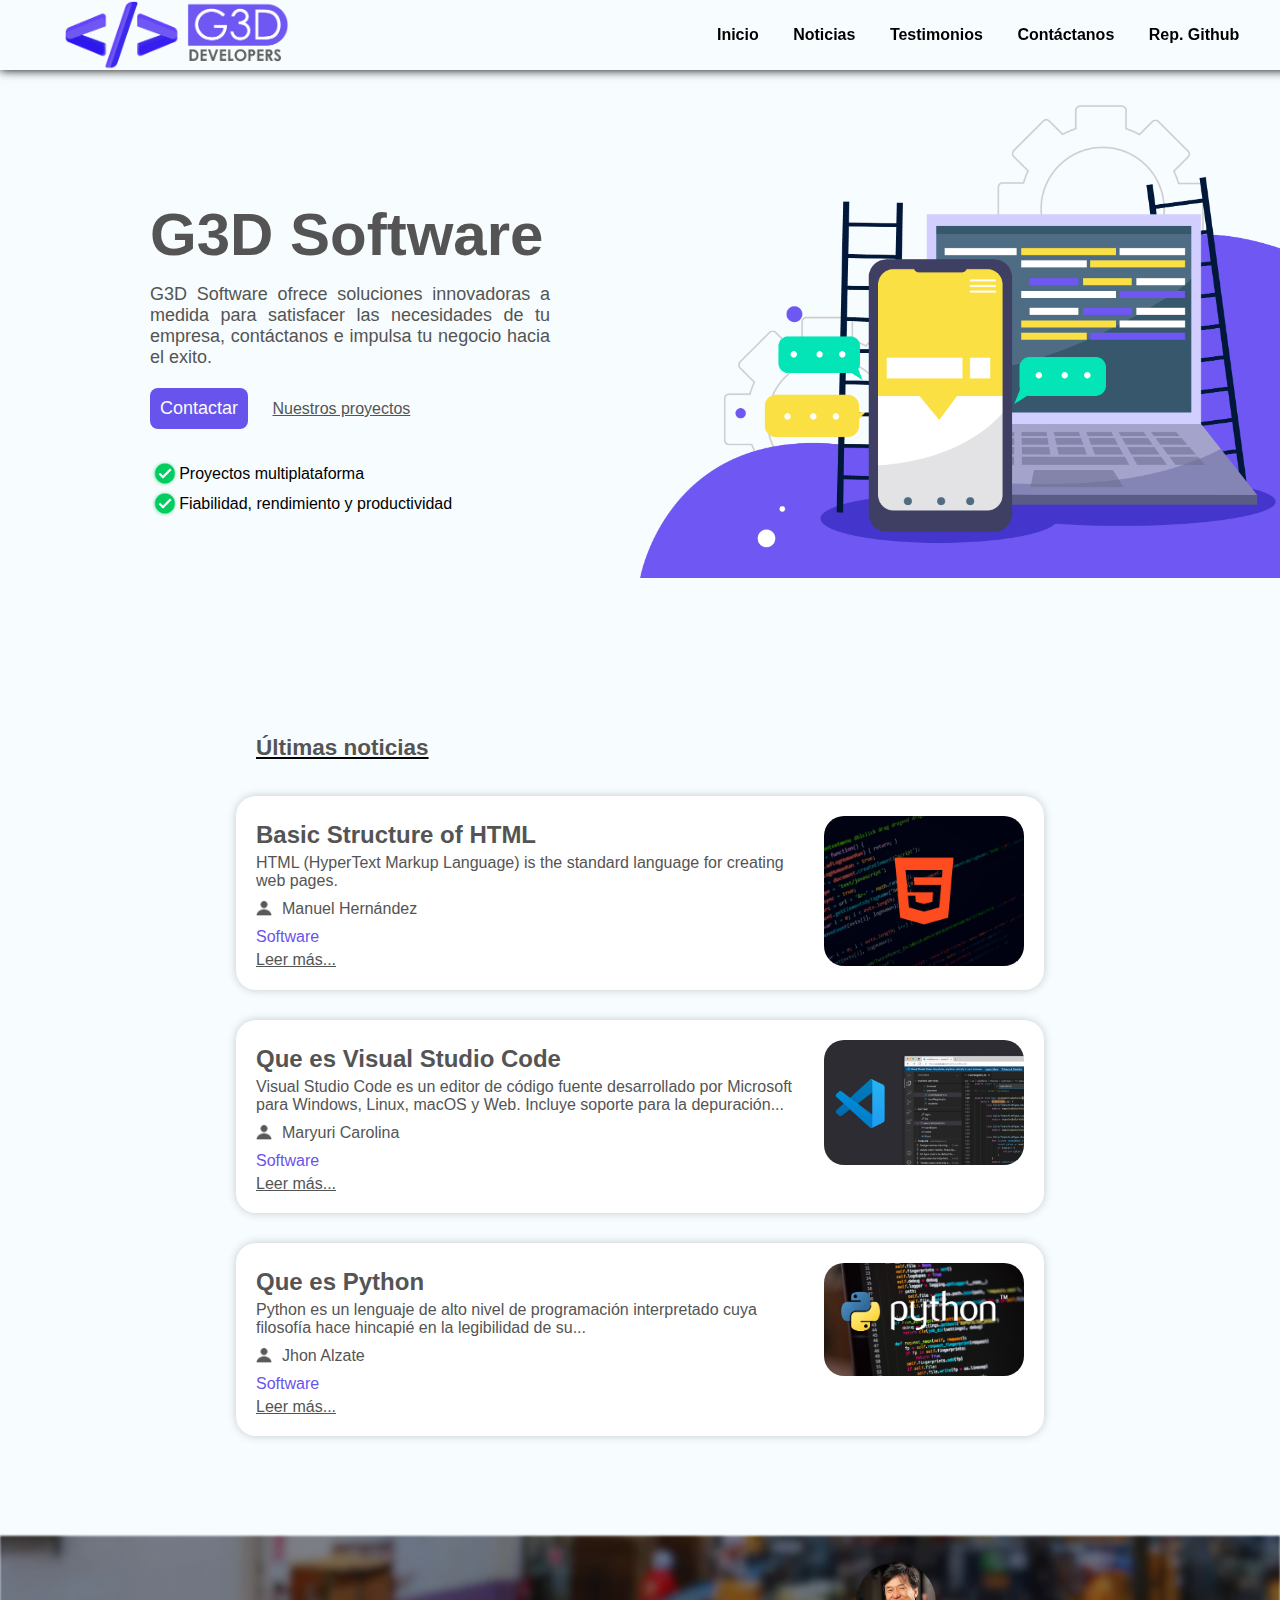
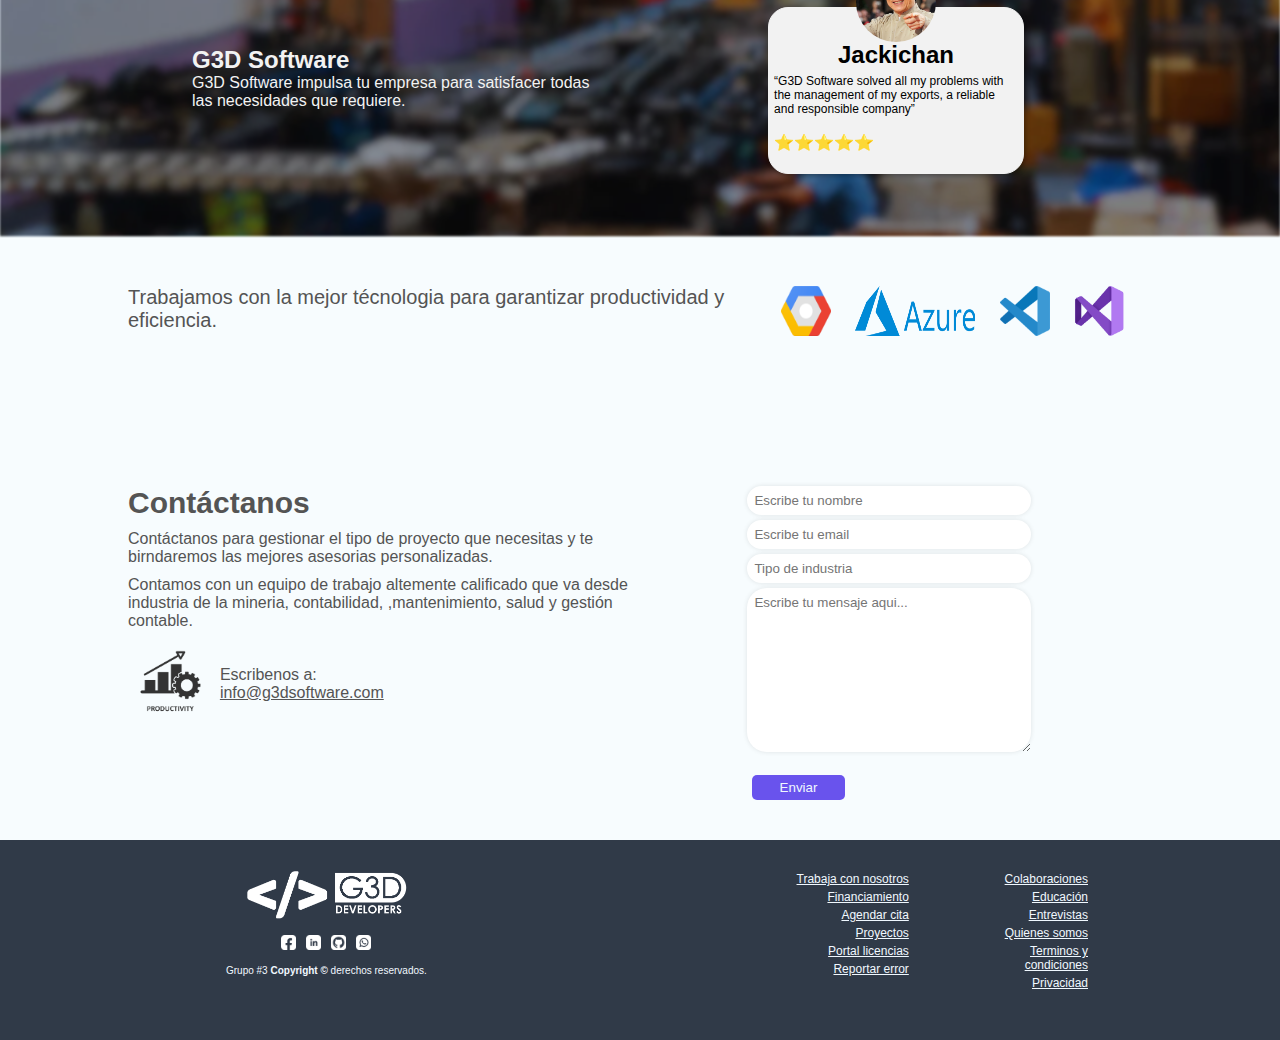
<file: index.html>
<!DOCTYPE html>
<html lang="en">
<head>
    <meta charset="UTF-8">
    <meta name="viewport" content="width=device-width, initial-scale=1.0">
    <link rel="stylesheet" href="styles/styles.css">
    <link rel="preconnect" href="https://fonts.googleapis.com">
    <link rel="preconnect" href="https://fonts.gstatic.com" crossorigin>
    <link href="https://fonts.googleapis.com/css2?family=Roboto:ital,wght@0,100;0,300;0,400;0,500;0,700;0,900;1,100;1,300;1,400;1,500;1,700;1,900&display=swap" rel="stylesheet">
    <link rel="icon" href="media/favicon.png" sizes="32x32" type="image/png">
    <title>G3D Software</title>
</head>
<body>
    <!-- Menú principal -->
    <header id="inicio">
        <nav class="menu">
            <img src="media/logo2.png" alt="logo G3D Software" class="logo">  
            <ul>
                <li><a class="menuit" href="index.html">Inicio</a></li>
                <li><a class="menuit" href="#noticias">Noticias</a></li>
                <li><a class="menuit" href="#testimonios">Testimonios</a></li>
                <li><a class="menuit" href="#contacto">Contáctanos</a></li>
                <li><a class="menuit" href="https://github.com/ChrisJRM92/ProyectoGrupo3" target="_blank">Rep. Github</a></li>
            </ul>
        </nav>
    </header>

    <!-- Página de incio -->
    <div class="sec">
        <div class="landing">
            <div class="div1">
                <h1 class="ttl">G3D Software</h1>
                <p class="prflanding">G3D Software ofrece soluciones  innovadoras a medida para satisfacer las  necesidades de tu empresa, contáctanos e impulsa tu negocio hacia el exito.</p>
                <div class="div1_1">
                    <a href="#contacto"><button class="btnlanding">Contactar</button></a>
                    <a class="pslanding" href="">Nuestros proyectos</a>
                </div>
            </div>
            <div class="div2">
                <div class="div21">
                    <img class="vb" src="media/vb.png" alt="">
                    <p>Proyectos multiplataforma</p>
                </div>
                <div class="div21">
                    <img class="vb" src="media/vb.png" alt="">
                    <p>Fiabilidad, rendimiento y productividad</p>
                </div>
            </div>
            <div class="div3">
                <img class="fdld" src="media/fondo.png" alt="imgen de fonde principal">
            </div>
        </div>
    </div>

    <!-- Seccion Posts -->
    <section style="background-color: #F7FCFE;">
        <div class="Sposts">
            <div class="noticias" id="noticias">
                    <h2 style="color: #545454; margin: 5px 0px 5px 0px;">Últimas noticias</h2>
            </div>
        </div>

        
        <!-- Manuel -->
        <div class="Sposts">
            <div class="posts">
                <div>
                    <a href="whathtml.html" style="text-decoration: none;"><h2 style="color: #545454; margin: 5px 0px 5px 0px;">Basic Structure of HTML</h2></a>
                    <p style="color: #545454; margin: 5px 0px 5px 0px;">HTML (HyperText Markup Language) is the standard language for creating web pages.</p>
                    <div class="autor">
                        <img src="media/user.png" alt="Usuario" width="16px" height="16px" style="margin: 5px 0px 5px 0px;">
                        <p class="Nautor" style="margin: 5px 0px 5px 10px;; color: #545454;">Manuel Hernández</p>
                    </div>
                    <p class="categoria" style="color: #6953ED; margin: 5px 0px 5px 0px;">Software</p>
                    <a href="whathtml.html" style="color: #545454; margin: 5px 0px 5px 0px;">Leer más...</a>
                </div>
                <div>
                    <a href="whathtml.html" style="margin-left: 20px;"><img src="media/html.jpg" alt="Imágen de html5" width="200px" style="border-radius: 20px;"></a>
                </div>
            </div>
        </div>

        <!-- Maryuri Carolina -->
        <div class="Sposts">
            <div class="posts">
                <div>
                    <a href="vscode.html" style="text-decoration: none;"><h2 style="color: #545454; margin: 5px 0px 5px 0px;">Que es Visual Studio Code</h2></a>
                    <p style="color: #545454; margin: 5px 0px 5px 0px;">Visual Studio Code es un editor de código fuente desarrollado por Microsoft para Windows, Linux, macOS y Web. Incluye soporte para la depuración...</p>
                    <div class="autor">
                        <img src="media/user.png" alt="Usuario" width="16px" height="16px" style="margin: 5px 0px 5px 0px;">
                        <p class="Nautor" style="margin: 5px 0px 5px 10px;; color: #545454;">Maryuri Carolina</p>
                    </div>
                    <p class="categoria" style="color: #6953ED; margin: 5px 0px 5px 0px;">Software</p>
                    <a href="vscode.html" style="color: #545454; margin: 5px 0px 5px 0px;">Leer más...</a>
                </div>
                <div>
                    <a href="vscode.html" style="margin-left: 20px;"><img src="media/vscode.jpg" alt="Imágen de html5" width="200px" style="border-radius: 20px;"></a>
                </div>
            </div>
        </div>

        <!-- Jhon Alzate -->
        <div class="Sposts">
            <div class="posts">
                <div>
                    <a href="python.html" style="text-decoration: none;"><h2 style="color: #545454; margin: 5px 0px 5px 0px;">Que es Python</h2></a>
                    <p style="color: #545454; margin: 5px 0px 5px 0px;">Python es un lenguaje de alto nivel de programación interpretado cuya filosofía hace hincapié en la legibilidad de su...</p>
                    <div class="autor">
                        <img src="media/user.png" alt="Usuario" width="16px" height="16px" style="margin: 5px 0px 5px 0px;">
                        <p class="Nautor" style="margin: 5px 0px 5px 10px;; color: #545454;">Jhon Alzate</p>
                    </div>
                    <p class="categoria" style="color: #6953ED; margin: 5px 0px 5px 0px;">Software</p>
                    <a href="python.html" style="color: #545454; margin: 5px 0px 5px 0px;">Leer más...</a>
                </div>
                <div>
                    <a href="python.html" style="margin-left: 20px;"><img src="media/python.webp" alt="Imágen de html5" width="200px" style="border-radius: 20px;"></a>
                </div>
            </div>
        </div>
    </section>
    <div>
        <p id="testimonios"></p>
    </div>
    <!-- Sección testimonios -->
    <div class="contenedor">
        <div class="imagen"></div>
        <div class="blur"></div>
        <div class="subcontenedor">
            <div class="texto-superpuesto">
            <h2 style="color: #F2F2F2;">G3D Software</h2>
            <p style="width: 400px; color: #F2F2F2;">G3D Software impulsa tu empresa para satisfacer todas las necesidades que requiere.</p>
            </div>
            <div class="testimonio1">
                <div style="height: 15%; display: flex; justify-content: center; margin-top: 10%;"><img src="media/jack.jpg" alt="" width="80px" height="80px" style="border-radius: 50px;"></div>
                <div style="border-style: solid; border-width: 1px; border-color: #F2F2F2; box-shadow: 2px 2px 4px rgba(0, 0, 0, 0.3); background-color: #F2F2F2; border-radius: 20px; height: 55%;">
                    <div style="display: flex; justify-content: center; flex-direction: column;  width: 100%; margin-top: 13%;">
                        <h2 style="text-align: center;">Jackichan</h2>
                        <p style="font-size: 12px; padding: 2%;">“G3D Software solved all my problems with the management of my exports, a reliable and responsible company”</p>
                    </div>
                <p style="margin-top: 5%; margin-left: 2%;">⭐⭐⭐⭐⭐</p>
                </div>
            </div>
        </div>
    </div>
    
    <div style="height: 200px; display: flex; justify-content: space-between; margin: 50px 10% 0px 10%;">
        <div>
            <p style="width: auto; font-size: 20px; color: #545454;"> Trabajamos con la mejor técnologia para garantizar productividad y eficiencia.</p>
        </div>
        <div style="width: 40%;">
            <img src="media/cloud plataform.png" width="50px" height="50px" style="padding: 0px 10px 0px 10px;" alt="">
            <img src="media/azure.png" width="120px" height="50px" style="padding: 0px 10px 0px 10px;" alt="">
            <img src="media/visualcode.png" width="50px" height="50px" style="padding: 0px 10px 0px 10px;" alt="">
            <img src="media/Visual-Studio.png" width="50px" height="50px" style="padding: 0px 10px 0px 10px;" alt="">
        </div>
    </div>
    <div>
        <p id="contacto"></p>
    </div>  

   <!-- Contacto -->
   <section class="contacto">
        <div style="width: 60%;">
            <h2 style="color: #545454; font-size: 30px;">Contáctanos</h2>
            <p style="margin: 10px 10% 0px 0px; color: #545454;">Contáctanos para gestionar el tipo de proyecto que necesitas y te birndaremos las mejores asesorias personalizadas.</p>
            <p style="margin: 10px 10% 0px 0px; color: #545454;">Contamos con un equipo de trabajo altemente calificado que va desde industria de la mineria, contabilidad, ,mantenimiento, salud y gestión contable.</p>
            <div style="display: flex; justify-content: flex-start; width: 40%; margin-top: 20px; margin-left: 10px;">
                <div><img src="media/productividad.png" alt="" width="80%"></div>
                <div style="display: flex; flex-direction: column; justify-content: center;">
                    <p style="color: #545454;">Escribenos a:</p>
                    <p style="text-decoration: underline; color: #545454;">info@g3dsoftware.com</p>
                </div>
            </div>
        </div>
        <div class="tarjeta" style="width: 30%;">
            <form action="" method="get" id="contacto">
                <input type="text" id="name" placeholder="Escribe tu nombre">
                <input type="email" id="email" placeholder="Escribe tu email">
                <input type="text" id="name" placeholder="Tipo de industria">
                <textarea style="font-family: Arial, Helvetica, sans-serif;" name="" id="area" cols="65" rows="10" placeholder="Escribe tu mensaje aqui..."></textarea><br>
                <button type="submit" class="btn-submit" >Enviar</button>
            </form>
        </div>
   </section>
    
    <!-- Píe de página  -->
    <footer>
        <section style="margin: 0px 15% 0px 15%; display: flex; justify-content: space-between;">
            <div style="width: 30%; height: 150px; padding: 10px 0px 0px 0px;">
                <div style="display: flex; justify-content: center;"><img src="media/blnc.png" alt="" width="60%" height="auto" style="margin-bottom: 10px;"></div>
                <div style="display: flex; justify-content: center;">
                    <img class="imgfooter" src="media/facebookbsf.png" alt="">
                    <img class="imgfooter" src="media/linkedinbsf.png" alt="">
                    <img class="imgfooter" src="media/githubbsf.png" alt="">
                    <img class="imgfooter" src="media/Whatsappbsf.png" alt="">
                </div>
                <div>
                    <p style="font-family: Arial, Helvetica, sans-serif; color: aliceblue; font-size: 10px; margin-top: 10px; text-align: center;">Grupo #3 <b>Copyright ©</b> derechos reservados.</p>
                </div>
            </div>
            <div style="display: flex; width: 50%; justify-content: flex-end;">
                <div style=" width: 40%; height: 150px; display: flex; flex-direction: column; padding: 10px 0px 0px 0px;">
                    <a href="">Trabaja con nosotros</a>
                    <a href="">Financiamiento</a>
                    <a href="">Agendar cita</a>
                    <a href="">Proyectos</a>
                    <a href="">Portal licencias</a>
                    <a href="">Reportar error</a>
                </div>
                <div style=" width: 40%; height: 150px; display: flex; flex-direction: column; padding: 10px 0px 0px 0px;">
                    <a href="">Colaboraciones</a>
                    <a href="">Educación</a>
                    <a href="">Entrevistas</a>
                    <a href="">Quienes somos</a>
                    <a href=""> Terminos y <br> condiciones</a>
                    <a href="">Privacidad</a>
                </div>
            </div>
        </section>
    </footer>
</body>
</html>
</file>
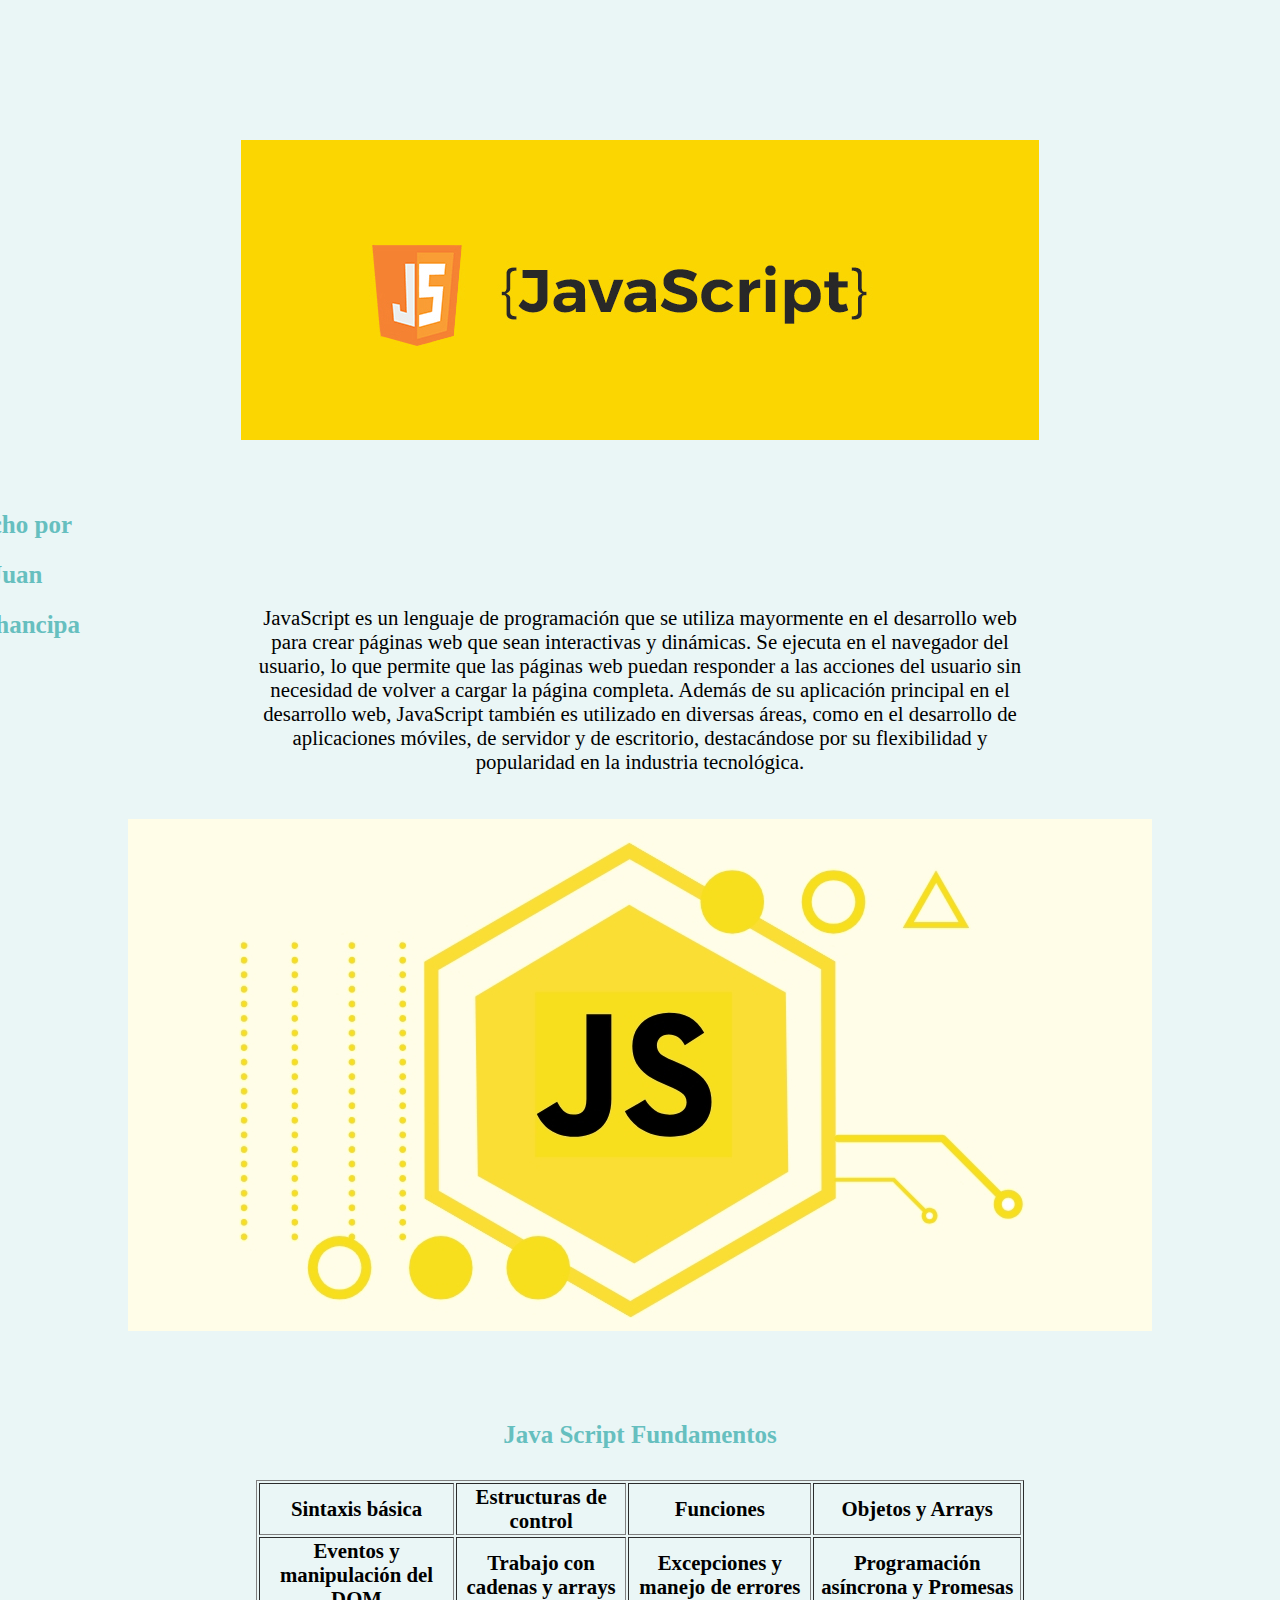
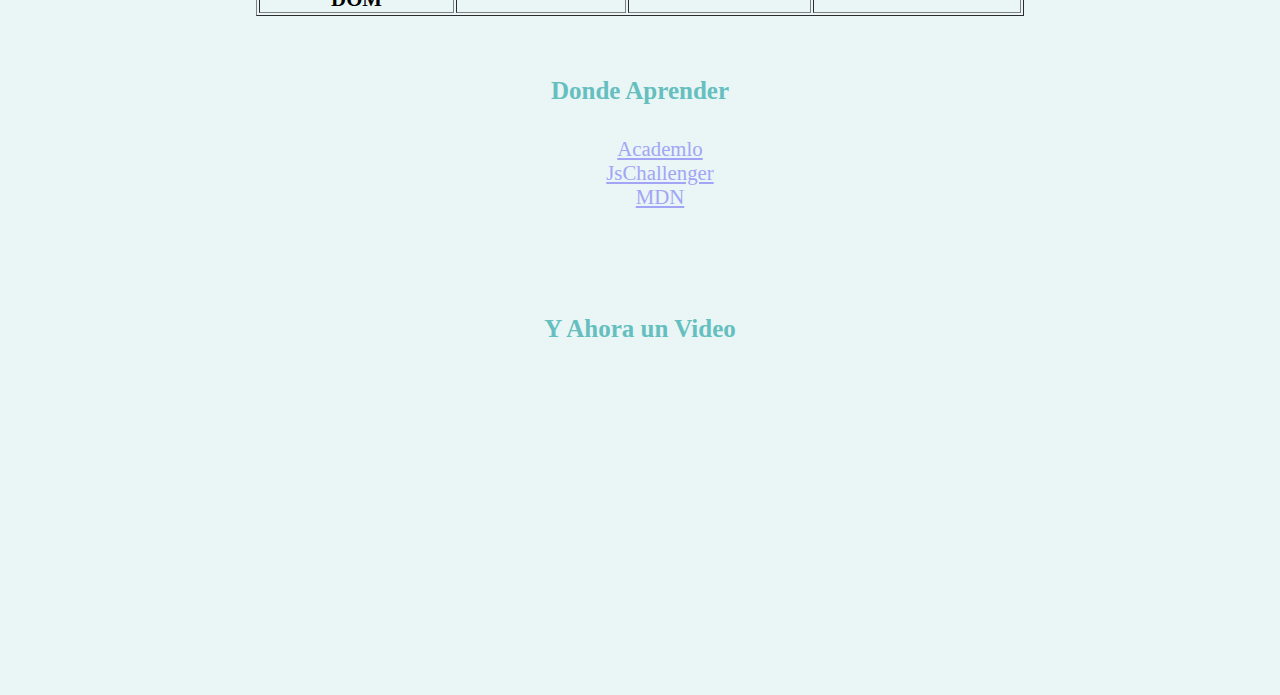
<file: Jscript.html>
<!DOCTYPE html>
<html lang="en">
  <head>
    <meta charset="UTF-8" />
    <meta name="viewport" content="width=device-width, initial-scale=1.0" />
    <title>Document JS</title>

    <link rel="stylesheet" href="jscriptc.css" />
  </head>
  <body>
    <div class="title">
      <img src="media/java-script1.jpg" alt="" />
    </div>

    <div class="presentacion">
      <h2 class="names">Hecho por Juan Gachancipa</h2>
    </div>

    <div class="detalles">
      <p>
        JavaScript es un lenguaje de programación que se utiliza mayormente en
        el desarrollo web para crear páginas web que sean interactivas y
        dinámicas. Se ejecuta en el navegador del usuario, lo que permite que
        las páginas web puedan responder a las acciones del usuario sin
        necesidad de volver a cargar la página completa. Además de su aplicación
        principal en el desarrollo web, JavaScript también es utilizado en
        diversas áreas, como en el desarrollo de aplicaciones móviles, de
        servidor y de escritorio, destacándose por su flexibilidad y popularidad
        en la industria tecnológica.
      </p>
    </div>
    <br />
    <div>
      <img src="media/image-83.webp" alt="" />
    </div>

    <br />
    <div>
      <h2>Java Script Fundamentos</h2>
    </div>

    <div class="tablas">
      <table class="default" border="">
        <tr>
          <th>Sintaxis básica</th>

          <th>Estructuras de control</th>

          <th>Funciones</th>

          <th>Objetos y Arrays</th>
        </tr>

        <tr>
          <th>Eventos y manipulación del DOM</th>

          <th>Trabajo con cadenas y arrays</th>

          <th>Excepciones y manejo de errores</th>
          <th>Programación asíncrona y Promesas</th>
        </tr>
      </table>
    </div>
    <h2>Donde Aprender</h2>
    <ol class="enlaces">
      <li><a href="https://www.academlo.com/" target="_blank">Academlo</a></li>
      <li>
        <a href="https://www.jschallenger.com/" target="_blank">JsChallenger</a>
      </li>
      <li><a href="https://developer.mozilla.org/es/">MDN</a></li>
    </ol>
    <br />

    <div class="video">
      <h2>Y Ahora un Video</h2>

      <iframe
        width="560"
        height="315"
        src="https://www.youtube.com/embed/x56Np9JubRE?si=n1yE7EbzcmglcNRx"
        title="YouTube video player"
        frameborder="0"
        allow="accelerometer; autoplay; clipboard-write; encrypted-media; gyroscope; picture-in-picture; web-share"
        referrerpolicy="strict-origin-when-cross-origin"
        allowfullscreen
      ></iframe>
    </div>
  </body>
</html>
</file>
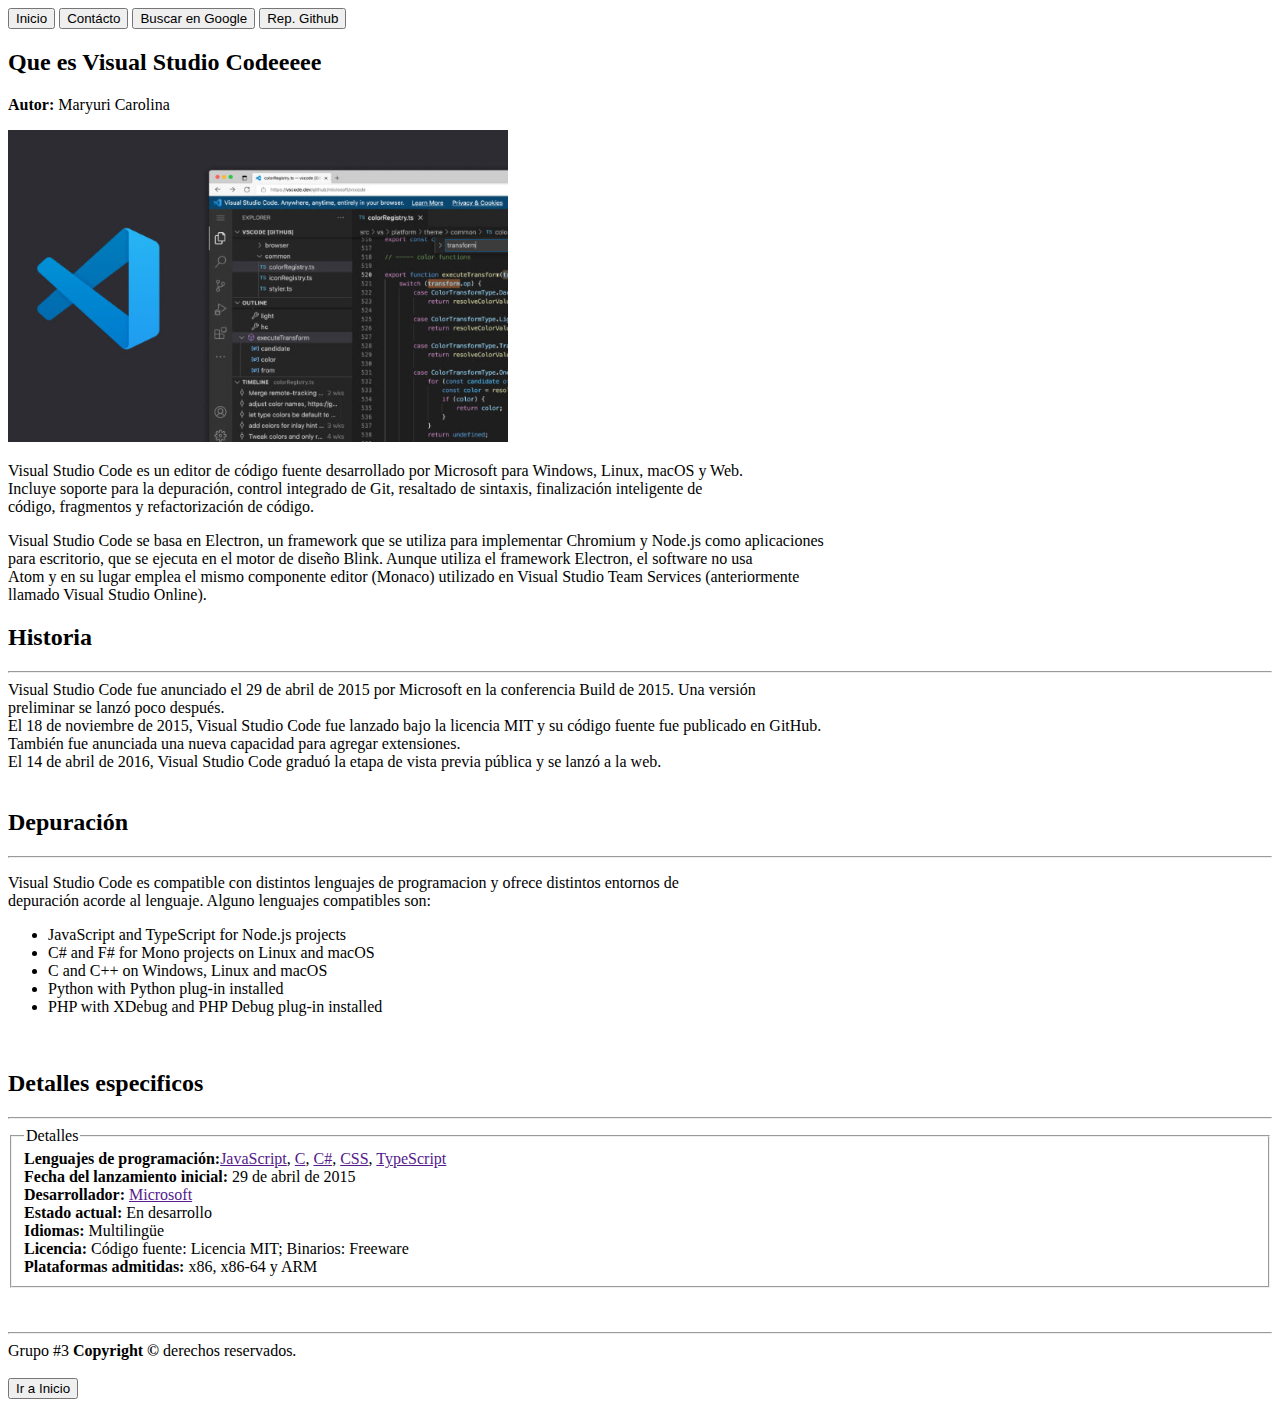
<file: vscode.html>
<!DOCTYPE html>
<html lang="en">
<head>
    <meta charset="UTF-8">
    <meta name="viewport" content="width=device-width, initial-scale=1.0">
    <title>Document</title>
</head>
<body>
    <header>
        <nav>
            <a href="index.html" id="#inicio"><button>Inicio</button></a>
            <a href="index.html#contacto"><button>Contácto</button></a>
            <a href="https://www.google.com/" target="_blank"><button>Buscar en Google</button></a>
            <a href="https://github.com/ChrisJRM92/ProyectoGrupo3" target="_blank"><button>Rep. Github</button></a>
        </nav>
        <section>
            <h2>Que es Visual Studio Codeeeee</h2>
            <p><strong>Autor:</strong> Maryuri Carolina</p>
            <img src="media/vscode.jpg" alt="imagen de vscode" width="500">
            <p>Visual Studio Code es un editor de código fuente desarrollado por Microsoft para Windows, Linux, macOS y Web. <br>
            Incluye soporte para la depuración, control integrado de Git, resaltado de sintaxis, finalización inteligente de <br>
            código, fragmentos y refactorización de código. <br>
            </p>
            <p>Visual Studio Code se basa en Electron, un framework que se utiliza para implementar Chromium y Node.js como aplicaciones <br>
                 para escritorio, que se ejecuta en el motor de diseño Blink. Aunque utiliza el framework Electron, el software no usa <br>
                 Atom y en su lugar emplea el mismo componente editor (Monaco) utilizado en Visual Studio Team Services (anteriormente <br>
                 llamado Visual Studio Online). <br> 
            </p>
            <h2>Historia</h2>
            <hr>
            Visual Studio Code fue anunciado el 29 de abril de 2015 por Microsoft en la conferencia Build de 2015. Una versión <br>
            preliminar se lanzó poco después.<br>
            El 18 de noviembre de 2015, Visual Studio Code fue lanzado bajo la licencia MIT y su código fuente fue publicado en GitHub. <br>
            También fue anunciada una nueva capacidad para agregar extensiones. <br>
            El 14 de abril de 2016, Visual Studio Code graduó la etapa de vista previa pública y se lanzó a la web. <br>
            <br>
            <h2>Depuración</h2>
            <hr>
            <p>Visual Studio Code es compatible con distintos lenguajes de programacion y ofrece distintos entornos de <br>
                depuración acorde al lenguaje. Alguno lenguajes compatibles son:
            </p>
            <ul>
                <li>JavaScript and TypeScript for Node.js projects</li>
                <li>C# and F# for Mono projects on Linux and macOS</li>
                <li>C and C++ on Windows, Linux and macOS</li>
                <li>Python with Python plug-in installed</li>
                <li>PHP with XDebug and PHP Debug plug-in installed</li>
            </ul>
            <br>
            <h2>Detalles especificos</h2>
            <hr>
            <fieldset>
                <legend>Detalles</legend>
                <strong>Lenguajes de programación:</strong><a href="">JavaScript</a>, <a href="">C</a>, <a href="">C#</a>, <a href="">CSS</a>, <a href="">TypeScript</a><br>
                <strong>Fecha del lanzamiento inicial:</strong> 29 de abril de 2015 <br>
                <strong>Desarrollador:</strong> <a href="">Microsoft</a> <br>
                <strong>Estado actual:</strong> En desarrollo <br>
                <strong>Idiomas:</strong> Multilingüe <br>
                <strong>Licencia:</strong> Código fuente: Licencia MIT; Binarios: Freeware <br>
                <strong>Plataformas admitidas:</strong> x86, x86-64 y ARM <br>
            </fieldset>
        </section>
        <footer>
            <br>
            <br>
            <hr>
            Grupo #3 <b>Copyright ©</b> derechos reservados.
            <br>
            <br>
            <a href="index.html#inicio"><button>Ir a Inicio</button></a>
        </footer>
    </header>
</body>
</html>
</file>
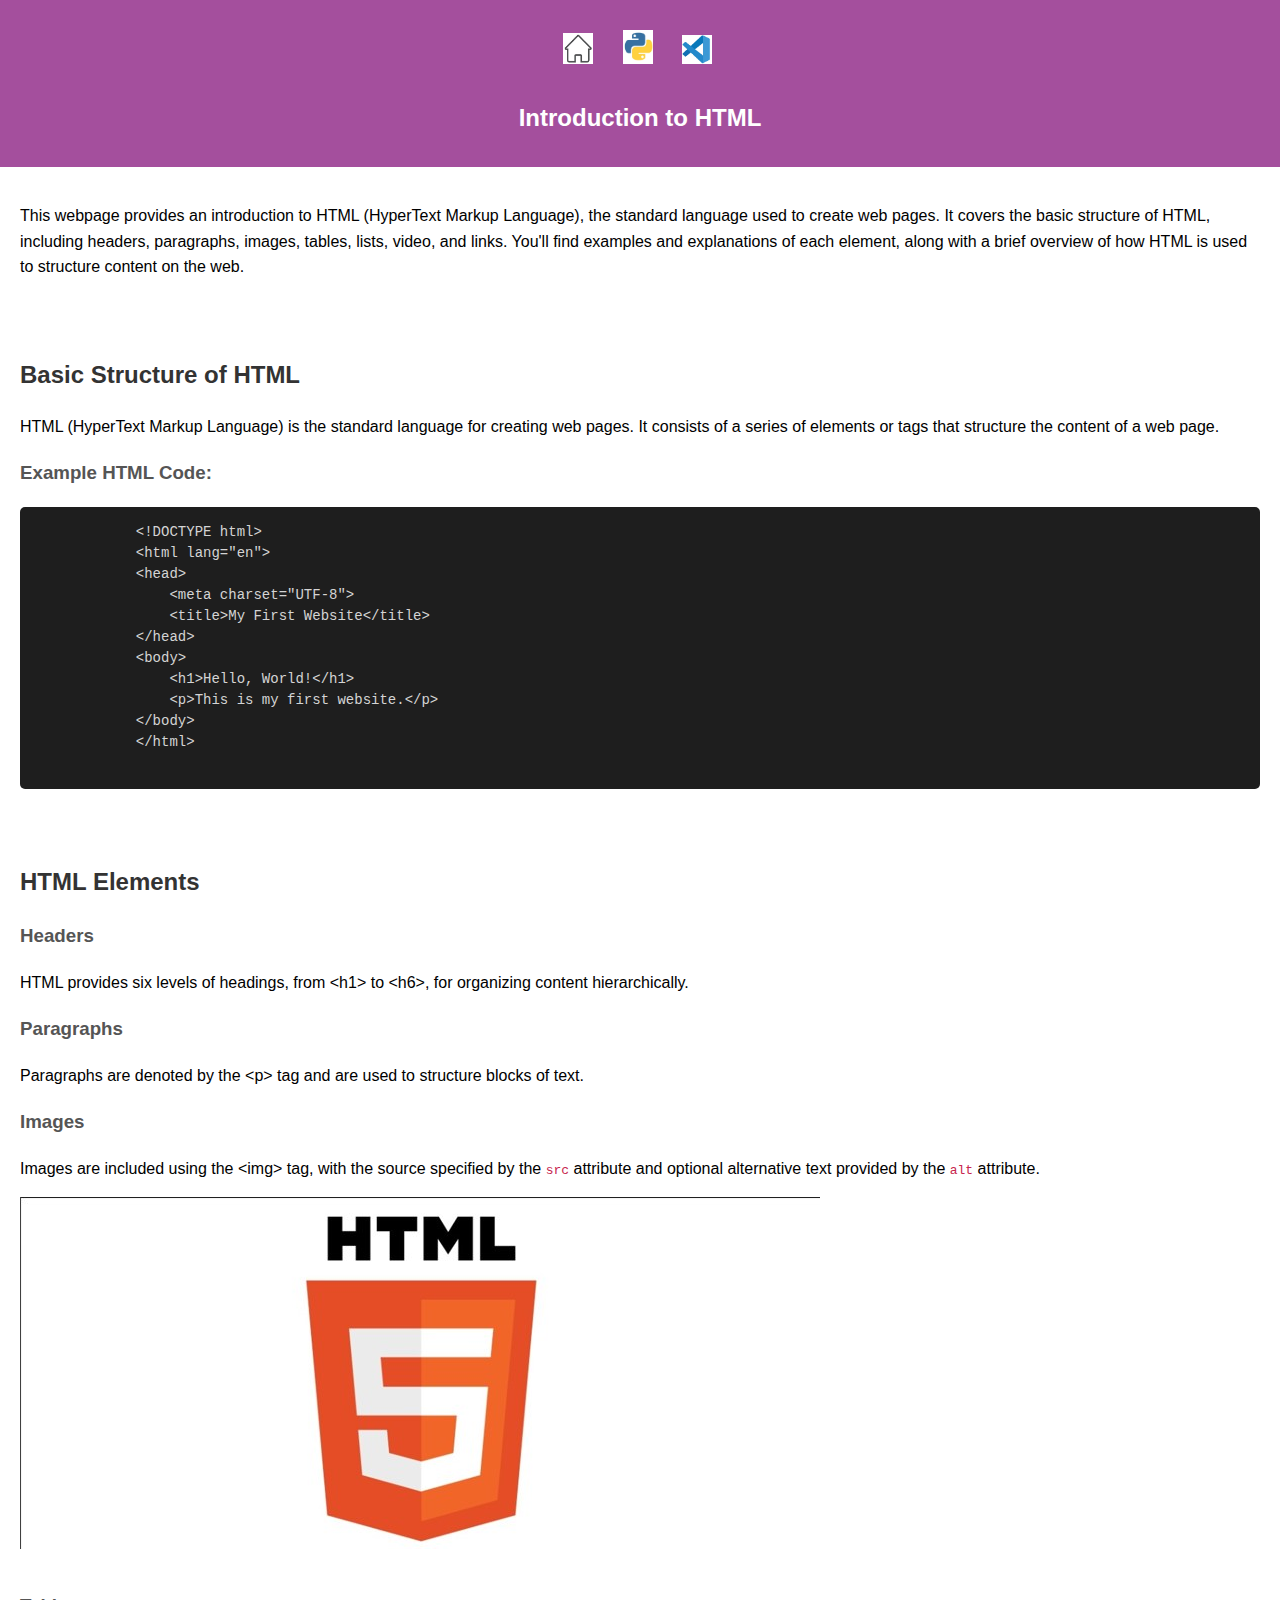
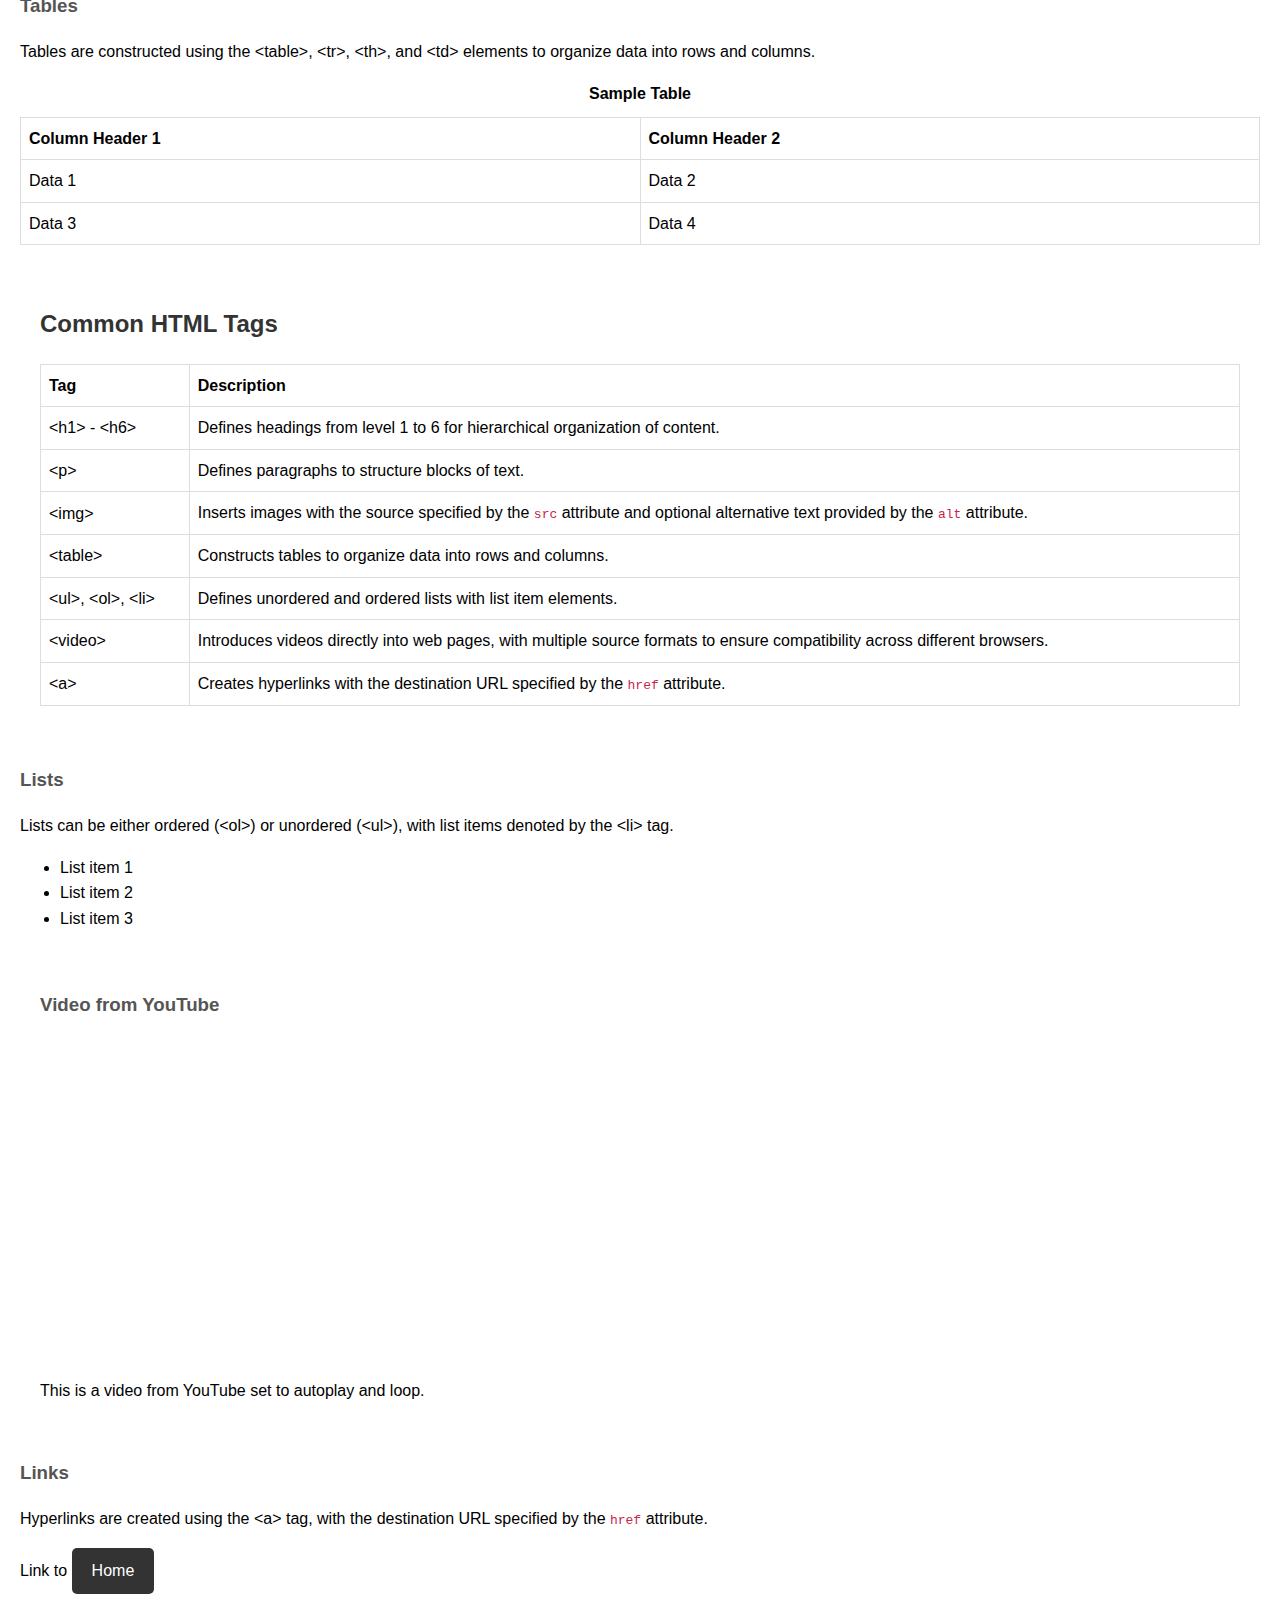
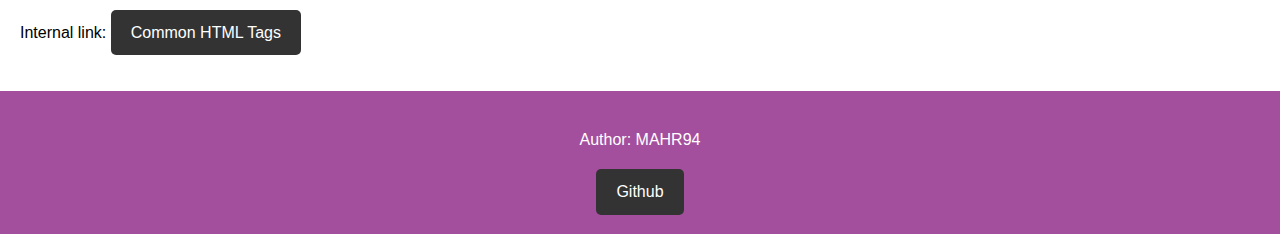
<file: whathtml.html>
<!DOCTYPE html>
<html lang="en">
<head>
    <meta charset="UTF-8">
    <meta name="viewport" content="width=device-width, initial-scale=1.0">
    <title>HTML - Hypertext Markup Language</title>
    <link rel="stylesheet" href="styles\styleshtml.css">
</head>
<body>

    <header>
        <button onclick="window.location.href = 'index.html';"><img src="media\homehtml.png" alt="go to the homepage"></button>
        <button onclick="window.location.href = 'python.html';"><img src="media\pythonhtml.png" alt="Python"></button>
        <button onclick="window.location.href = 'vscode.html';"><img src="media\vschtml.png" alt="VSC"></button>
        <h1>Introduction to HTML</h1>
    </header>
    
    <section>
        <p>This webpage provides an introduction to HTML (HyperText Markup Language), the standard language used to create web pages. It covers the basic structure of HTML, including headers, paragraphs, images, tables, lists, video, and links. You'll find examples and explanations of each element, along with a brief overview of how HTML is used to structure content on the web.</p>
    </section>

    <section id="Home">
        <h2>Basic Structure of HTML</h2>
        <p>HTML (HyperText Markup Language) is the standard language for creating web pages. It consists of a series of elements or tags that structure the content of a web page.</p>
        
        <h3>Example HTML Code:</h3>
        <pre>
            &lt;!DOCTYPE html&gt;
            &lt;html lang="en"&gt;
            &lt;head&gt;
                &lt;meta charset="UTF-8"&gt;
                &lt;title&gt;My First Website&lt;/title&gt;
            &lt;/head&gt;
            &lt;body&gt;
                &lt;h1&gt;Hello, World!&lt;/h1&gt;
                &lt;p&gt;This is my first website.&lt;/p&gt;
            &lt;/body&gt;
            &lt;/html&gt;
        </pre>
    </section>

    <section>
        <h2>HTML Elements</h2>
        
        <h3>Headers</h3>
        <p>HTML provides six levels of headings, from &lt;h1&gt; to &lt;h6&gt;, for organizing content hierarchically.</p>
        
        <h3>Paragraphs</h3>
        <p>Paragraphs are denoted by the &lt;p&gt; tag and are used to structure blocks of text.</p>
        
        <h3>Images</h3>
        <p>Images are included using the &lt;img&gt; tag, with the source specified by the <code>src</code> attribute and optional alternative text provided by the <code>alt</code> attribute.</p>
        <img src="media\HTML5.jpg" alt="HTML5">
        
        <h3>Tables</h3>
        <p>Tables are constructed using the &lt;table&gt;, &lt;tr&gt;, &lt;th&gt;, and &lt;td&gt; elements to organize data into rows and columns.</p>
        <table>
            <caption>Sample Table</caption>
            <thead>
                <tr>
                    <th>Column Header 1</th>
                    <th>Column Header 2</th>
                </tr>
            </thead>
            <tbody>
                <tr>
                    <td>Data 1</td>
                    <td>Data 2</td>
                </tr>
                <tr>
                    <td>Data 3</td>
                    <td>Data 4</td>
                </tr>
            </tbody>
        </table>
        <section id="section2">
            <h2>Common HTML Tags</h2>
            <table>
                <thead>
                    <tr>
                        <th>Tag</th>
                        <th>Description</th>
                    </tr>
                </thead>
                <tbody>
                    <tr>
                        <td>&lt;h1&gt; - &lt;h6&gt;</td>
                        <td>Defines headings from level 1 to 6 for hierarchical organization of content.</td>
                    </tr>
                    <tr>
                        <td>&lt;p&gt;</td>
                        <td>Defines paragraphs to structure blocks of text.</td>
                    </tr>
                    <tr>
                        <td>&lt;img&gt;</td>
                        <td>Inserts images with the source specified by the <code>src</code> attribute and optional alternative text provided by the <code>alt</code> attribute.</td>
                    </tr>
                    <tr>
                        <td>&lt;table&gt;</td>
                        <td>Constructs tables to organize data into rows and columns.</td>
                    </tr>
                    <tr>
                        <td>&lt;ul&gt;, &lt;ol&gt;, &lt;li&gt;</td>
                        <td>Defines unordered and ordered lists with list item elements.</td>
                    </tr>
                    <tr>
                        <td>&lt;video&gt;</td>
                        <td>Introduces videos directly into web pages, with multiple source formats to ensure compatibility across different browsers.</td>
                    </tr>
                    <tr>
                        <td>&lt;a&gt;</td>
                        <td>Creates hyperlinks with the destination URL specified by the <code>href</code> attribute.</td>
                    </tr>
                </tbody>
            </table>
        </section>
        
        
        <h3>Lists</h3>
        <p>Lists can be either ordered (&lt;ol&gt;) or unordered (&lt;ul&gt;), with list items denoted by the &lt;li&gt; tag.</p>
        <ul>
            <li>List item 1</li>
            <li>List item 2</li>
            <li>List item 3</li>
        </ul>
        
        <section>
            <h3>Video from YouTube</h3>
            <iframe width="560" height="315" src="https://www.youtube.com/embed/1OYCVzsMde4?autoplay=1&loop=1&playlist=1OYCVzsMde4" frameborder="0" allowfullscreen></iframe>
            <p>This is a video from YouTube set to autoplay and loop.</p>
        </section>        
        
        <h3>Links</h3>
        <p>Hyperlinks are created using the &lt;a&gt; tag, with the destination URL specified by the <code>href</code> attribute.</p>
        <p>Link to <a href="#Home" class="button">Home</a></p>
        <p>Internal link: <a href="#section2" class="button">Common HTML Tags</a></p>
    </section>

    <footer>
        <p>Author: MAHR94</p>
        <a href="https://github.com/mahr940409" target="_blank" class="github-button">Github</a>
    </footer>

</body>
</html>
</file>
<file: styles/styles.css>
*{
    margin: 0;
    padding: 0; 
}

body{
    width: 100%;
    height: 100vh;
    background-color: #F7FCFE;
    font-family: Arial, Helvetica, sans-serif;
    overflow-y: scroll;
}

body::-webkit-scrollbar {
    width: 10px;
}

body::-webkit-scrollbar-track {
    background-color: #f2f2f2f2;
}

body::-webkit-scrollbar-thumb {
    background-color: #000000;
    border-radius: 30px;
}

.menu{
    height: 70px;
    background-color: #F7FCFE;
    position: fixed;
    width: 93%;
    z-index: 999;
    box-shadow: 0px 0px 10px #000000;;
    display: flex;
    align-items: center;
    justify-content: space-between;
    padding-left: 5%;
    padding-right: 5%;
    font-weight: bold;
    
}

.logo{
    width: 25vh;
}

ul li {
    display: inline-block;
    padding: 0px 10px;
}

.menuit{
    text-decoration: none;
    color: black;
    font-family: "Roboto Flex", sans-serif;
    transition: color 0.3s;
    padding: 5px;
}

.sec{
    display: flex;
    flex-direction: column;
}

.landing{
    margin-top: 100px;
    display: grid;
    grid-template-columns: repeat(2, 1fr);
    grid-template-rows: repeat(2, 1fr);
    grid-column-gap: 0px;
    grid-row-gap: 0px;
    height: 600px;
}

.div1 { grid-area: 1 / 1 / 2 / 2;
    width: 100%;
    margin-left: 150px;
    margin-top: 100px;
    width: 400px;
}

.prflanding{
    text-align: justify;
    font-size: 18px;
    color: #545454;
}

.btnlanding{
    padding: 10px;
    border-style: none;
    background-color: #6953ED;
    color: #F7FCFE;
    border-radius: 8px;
    font-size: 18px;
}

.pslanding{
    margin-left: 20px;
    color: #545454;
}

.div1_1{
    margin-top: 20px;
}

.ttl{
    font-size: 60px;
    color: #545454;
    margin-bottom: 15px;
}

.div2 { grid-area: 2 / 1 / 3 / 2; 
    width: 100%;
    margin-left: 150px;
    margin-top: 30px;
    width: 400px;   
}

.div21{
    display: flex;
    align-items: center;
}

.vb{
    height: 30px;
}

.div3 { grid-area: 1 / 2 / 3 / 3;
    width: 100%;

}

.fdld{
    display: flex;
    justify-content: flex-end;
    width: 100%;
    overflow: visible;
}

/* Descripción de seccion */
.noticias{
    display: flex;
    border-radius: 20px;
    width: 60%;
    text-decoration: underline;
    font-size: 15px;
}

/* Sección posts */
.Sposts{
    margin-top: 30px;
    margin-bottom: 10px;
    display: flex;
    align-items: center;
    justify-content: center;
}

.posts{
    display: flex;
    background-color: white;
    padding: 20px;
    border-radius: 20px;
    width: 60%;
    box-shadow: 0px 0px 10px 0px rgba(0, 0, 0, 0.2);
}

.autor{
    display: flex;
}


/* Sección testimonios */
.contenedor{
    position: relative;
    margin-top: 100px;

}

.imagen{
    background-image: url("../media/fabrica2.webp");
    background-position: center;
    height: 300px;
    filter: blur(1px);
}

.blur{
    position: absolute;
    top: 0;
    background-color: black;
    opacity: 0.4;
    filter: blur(1px);
    height: 100%;
    width: 100%;
}

.subcontenedor{
    display: flex;
}

.texto-superpuesto{
    position: absolute;
    top: 110px;
    left: 15%;
    color: aliceblue;
}

.testimonio1{
    position: absolute;
    top: 0;
    right: 20%;
    width: 20%;
    height: 100%;
}

/* Seccion Contacto */
.contacto{
    display: flex;
    margin: 0% 10% 0% 10%;
}

#contacto{
    display: flex;
    flex-direction: column;  
}

#contacto input, textarea{
    width: 90%;
    border-radius: 20px;
    margin: 0px 0px 5px 5px;
    padding: 7px 0px 7px 7px;
    border-style: none;
    box-shadow: 0px 0px 5px 0px rgba(0, 0, 0, 0.1);
}

.btn-submit{
    width: 30%;
    border-radius: 5px;
    background-color: #6953ED;
    color: aliceblue;
    border-style: none;
    height: 25px;
    margin-left: 10px;

}

/* Sección footer */
footer{
    background-color: #303A48;
    margin-top: 40px;
    padding: 20px 0px 20px 0px;

}

footer a{
    font-family: Arial, Helvetica, sans-serif;
    text-decoration: underline;
    font-size: 12px;
    color: aliceblue;
    text-align: right;
    margin: 2px 0px 2px 0px;
}

.imgfooter{
    width: 15px;
    height: 15px;
    padding: 5px;
}

.links{
    color: #f2f2f2f2;
    text-decoration: underline;
}


/* Sección Pseudo clases */
.menuit:hover{
    background-color: #6953ED;
    color: #f2f2f2f2;
    border-radius: 15px;
}

.links2:hover{
    color: #438DF1;
}

.btn-submit:hover{
    background-color: #438DF1;
    color: #f2f2f2f2;
    border-color: #438DF1;
    cursor: pointer;
}

.btnlanding:hover{
    cursor: pointer;
    background-color: #F4D03F;
}
</file>
<file: jscriptc.css>
body{ 
    background-color: #EAF6F6;;
    display: block;
    margin: 0;
    text-align: center;
    font-family: "Merriweather", serif;
    font-size: 130%
} 


.title{
    
    right: 120px;
    top: 120px;

    margin-top: 40px;
    margin-left: 10px;
    margin-right: 10px;
    margin-bottom: 10px;
    padding-top: 100px;
    border-bottom-width: 100px;
    border-top-width: 10px;
}

h2{
    color: #66BFBF;
    font-family: 'Sacramento', cursive;
    font-size: 25px;
    margin-top: 50px;
    line-height: 2;

}    
.presentacion{
    margin-top: 40px;
    margin-left: 10px;
    margin-right: 10px;
    margin-bottom: 10px;
    padding-top: 100px;
    border-bottom-width: 100px;
    border-top-width: 10px;
}

.names{ 
    
    
    position: absolute;
    right: 1200px;
    top: 450px;
    animation-name: cloube;
      animation-duration: 9s;
      animation-iteration-count: infinite;

  }
  @keyframes cloube{

    0% {
        transform: translateX(10px);
    }
    50% {
        transform: translateX(800px);
    }
    100% {
      transform: translateX(0);
  
    }
  } 

  .segunda_img{
    width: 600px;
    border-radius: 25px;
  }
  

  .tablas{
   width: 60%;
    margin: auto;
    text-align: center;
  }

  .enlaces{
    margin-left: 100px;
    margin-right: 100px;
    border-left-width: 100px;
    border-right-width: 100px;
    list-style-type: none;
  }
  
  .detalles{
    width: 60%;
    margin: auto;
    text-align: center;
}

a{  

    color:#a2a5f5;
    &:visited{
        color: darkkhaki;
    }

}
</file>
